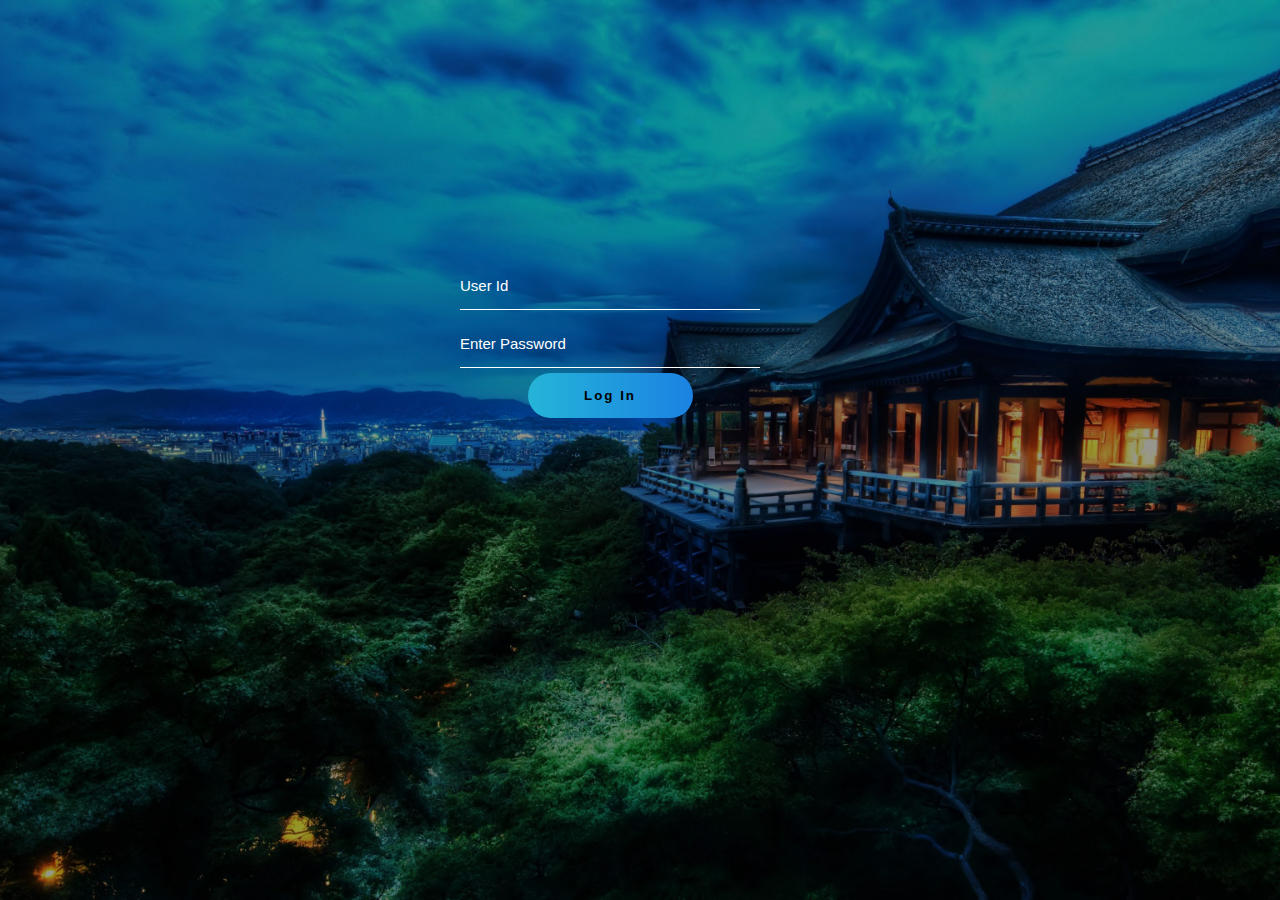
<file: index.html>
<html>
  <head>
    <title>Login And Registration</title>
    <link rel="stylesheet" href="Style.css">
  </head>
  <body>
    <div class="hero">
  <div class="form-box">
      <div class="button-box">
          <div id="btn"></div>
      </div>
      <form id="login" class="input-group">
        <input type="text" class="input-field" name="username" placeholder="User Id" required/>
        <input type="password" autocomplete="off" class="input-field" name="password" placeholder="Enter Password" required/>
        <button type="submit" class="submit-btn" onclick="check(this.form)"><b>Log In</b></button>
      </form>
      <script language="javascript">
        function check(form)
        {
         if(form.username.value == "shantha7kumar" && form.password.value == "masha@2001")
          {
            window.open('index2.html')
          }
         else
         {
           alert("Invalid Password or Username")
          }
        }
        </script>
  </div>
    </div>
  </body>
</html>
</file>
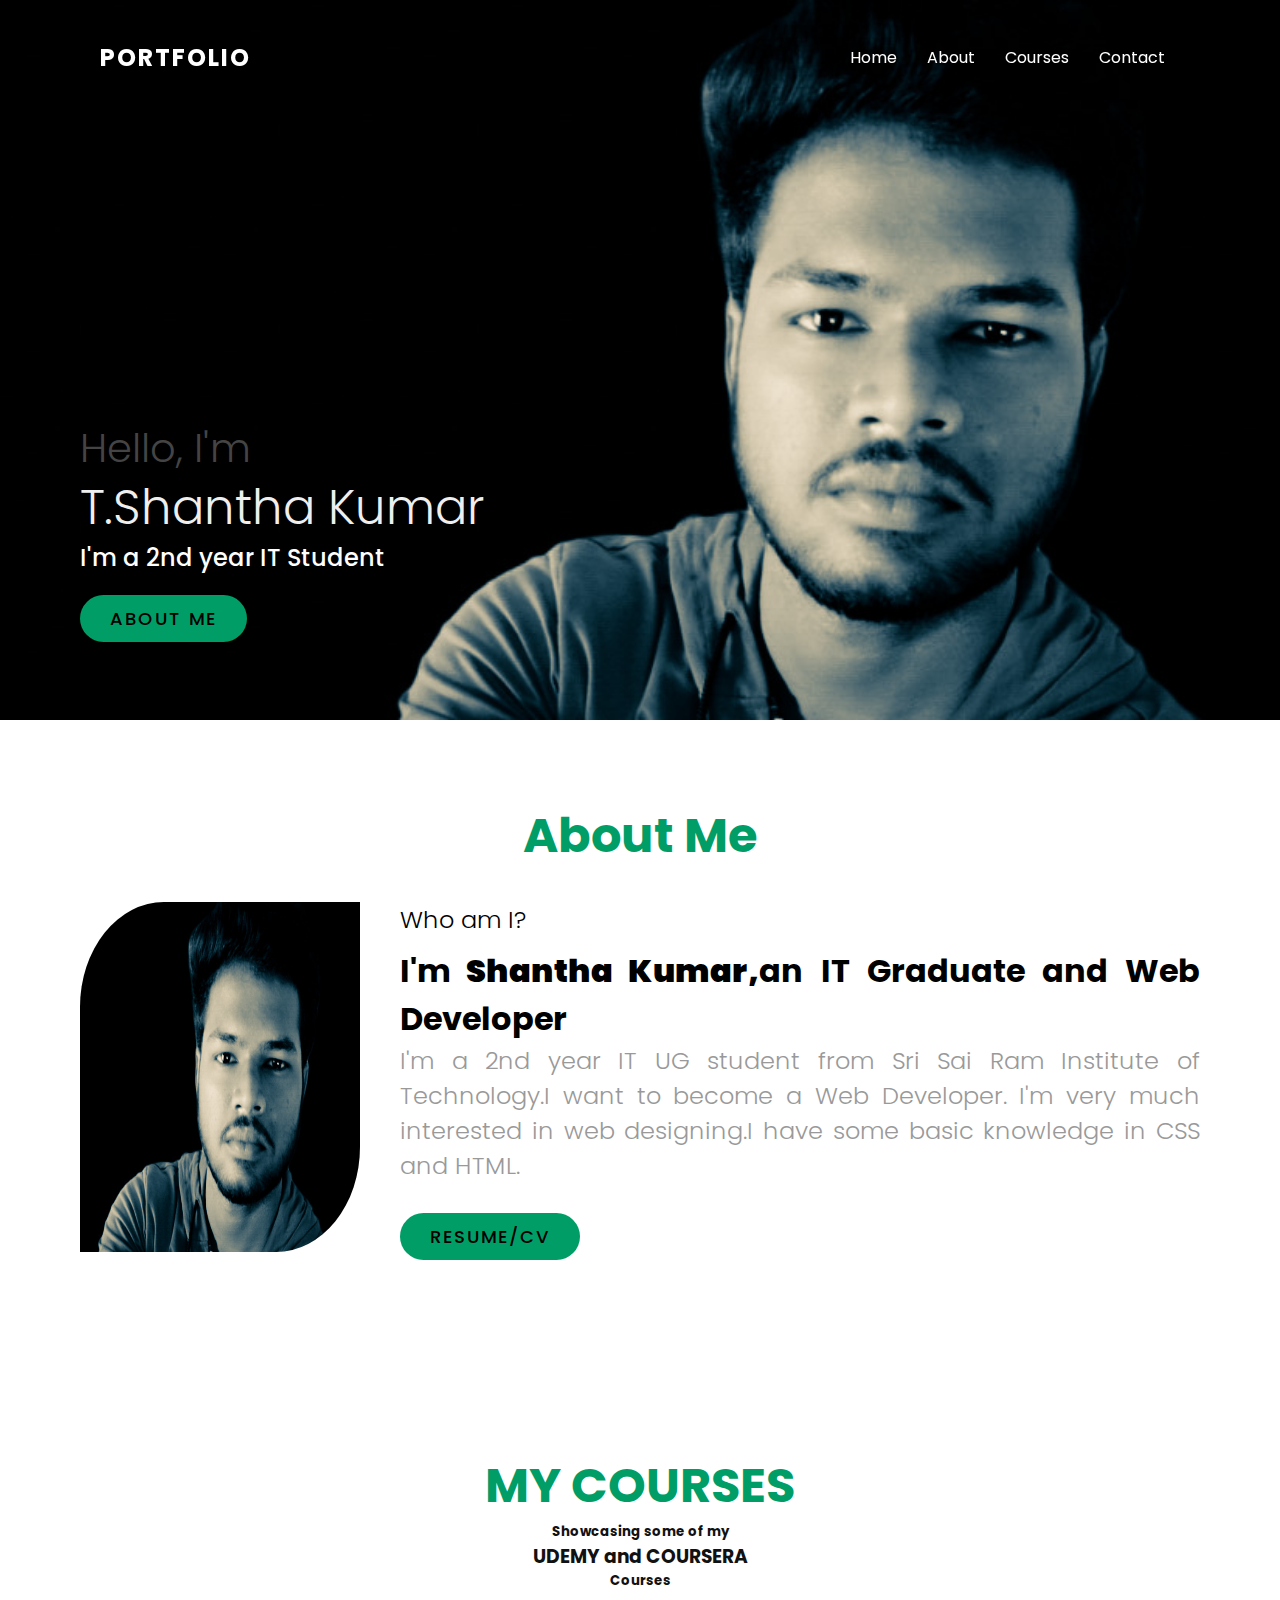
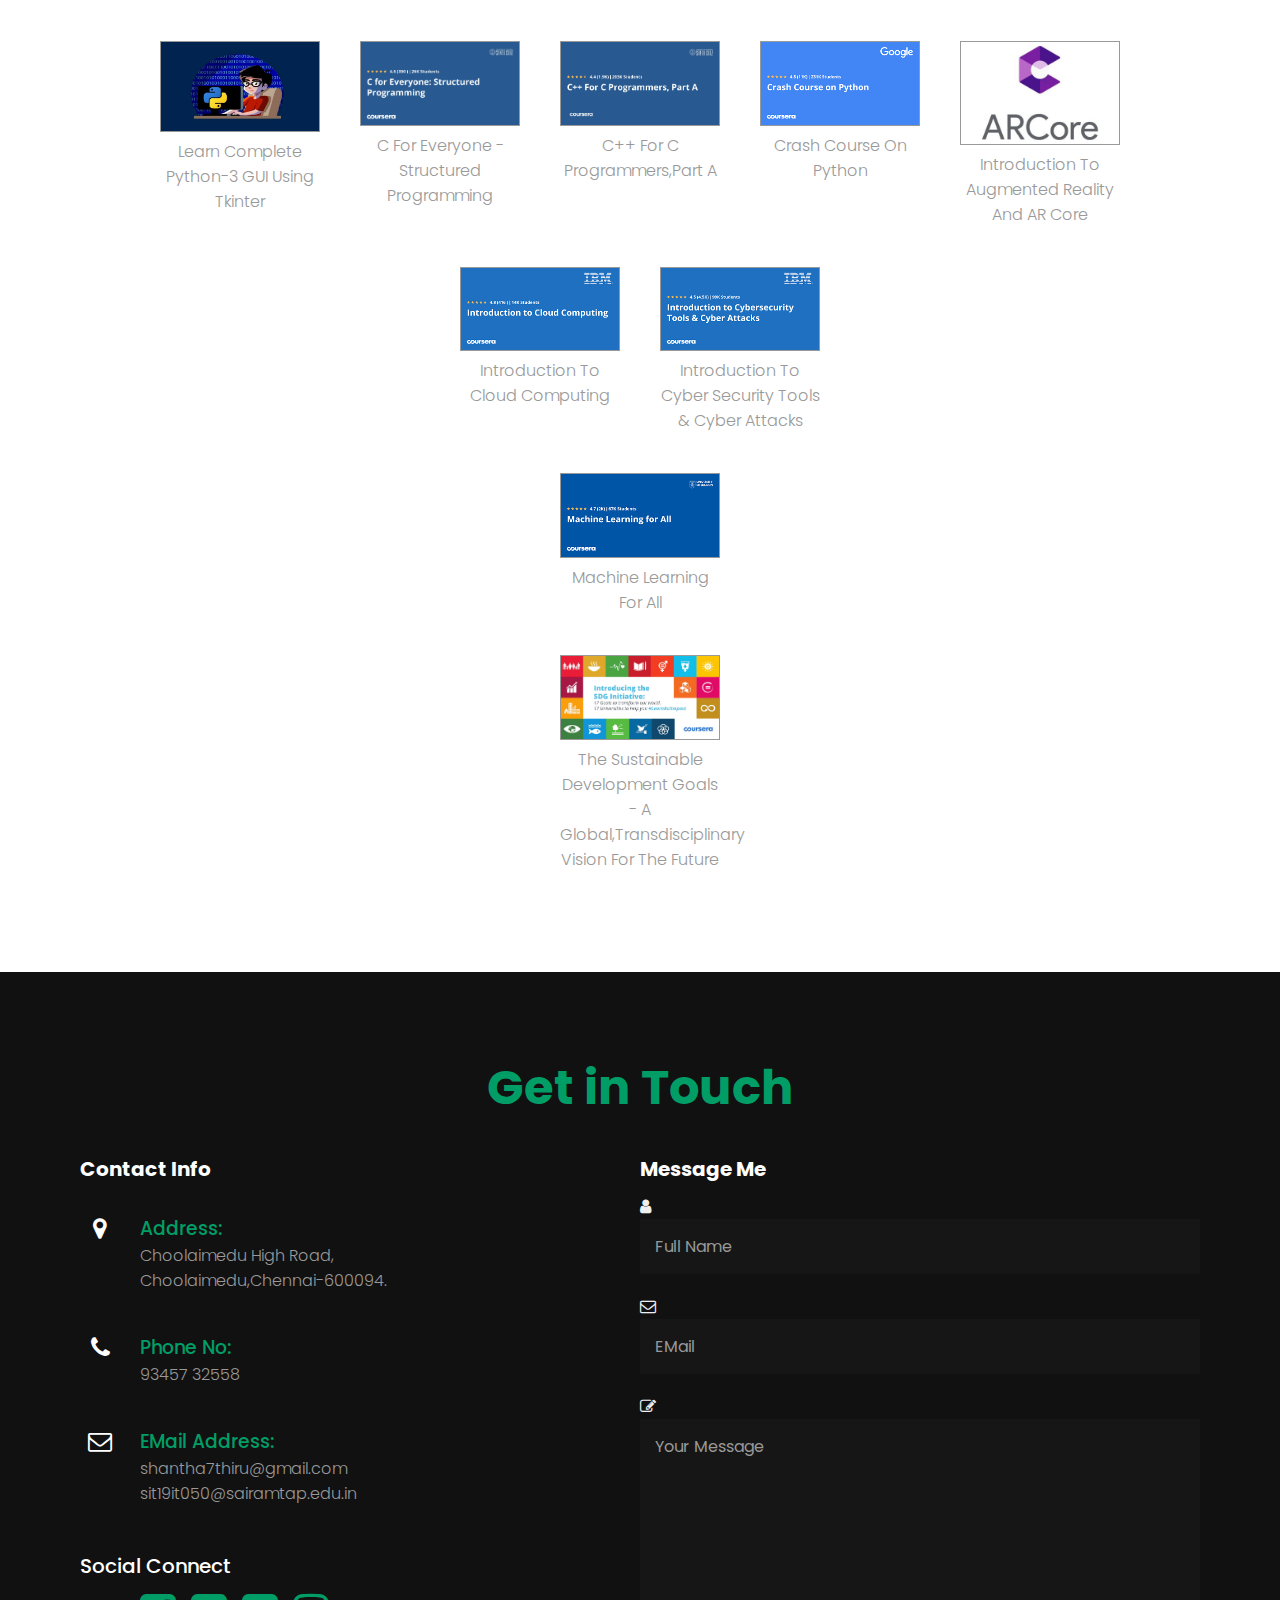
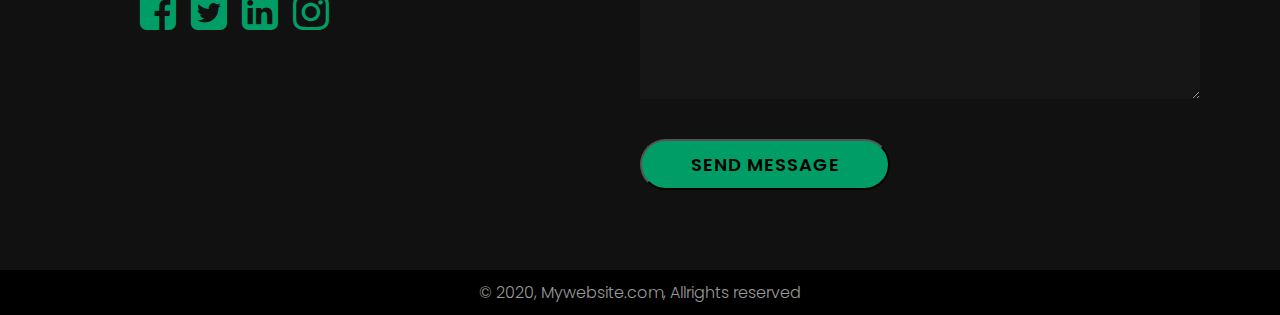
<file: index2.html>
<!DOCTYPE html>
<html lang="en">
<head>
	<meta charset="UTF-8">
	<meta name="viewport" content="width=device-width, initial-scale=1.0">
	<title>My Portfolio</title>
	<link rel="stylesheet" href="Style2.css">
	<script src="JS.js" langauge="javascript"></script>
	<link rel="stylesheet" href="https://stackpath.bootstrapcdn.com/font-awesome/4.7.0/css/font-awesome.min.css" integrity="sha384-wvfXpqpZZVQGK6TAh5PVlGOfQNHSoD2xbE+QkPxCAFlNEevoEH3Sl0sibVcOQVnN" crossorigin="anonymous">
</head>
<body>
	<!--Creating Menu Tabs & Logo at Top Using HTML -->
	<header>
		<a href="#" class="logo">Portfolio</a>
		<div class="toggle" onclick="toggleMenu();"></div>	
		<ul class="menu">
			<li><a href="#home" onclick="toggleMenu();">Home</a></li>
			<li><a href="#about" onclick="toggleMenu();">About</a></li>
			<li><a href="#My Courses" onclick="toggleMenu();">Courses</a></li>
			<li><a href="#contact" onclick="toggleMenu();">Contact</a></li>
		</ul>
	</header>
	<section class="banner" id="home">
		<div class="textBx">
			<h2>Hello, I'm<br><span>T.Shantha Kumar</span></h2>
			<h3>I'm a 2nd year IT Student</h3>
			<a href="#about" class="btn">About me</a>
		</div>
	</section>
	
	<!--Creating Banner Layout in HTML -->
	<section class="about" id="about">
		<div class="heading">
			<h2>About Me</h2>
		</div>
		<div class="content">
			<div class="w50">
				<img src="Images/pic.jpg" alt="" class="ProPic">
			</div>
			<div class="contentBx w50">
				<h2>Who am I?</h2>
				<h1>I'm<b> Shantha Kumar,</b>an IT Graduate and Web Developer </h1>
				<h2><p>I'm a 2nd year IT UG student from Sri Sai Ram Institute of Technology.I want to become a Web Developer. I'm very much interested in web designing.I have some basic knowledge in CSS and HTML.</p></h2>
				<div class="heading bottom">
					<a href="index3.html" target="_blank" class="btn round">Resume/CV</a>
				</div>
			</div>
		</div>
	</section>

	<!-- Creating Work Layout in HTML -->
	<section class="work" id="My Courses">
		<div class="heading">
			<h2>MY COURSES</h2>
			<p><h5>Showcasing some of my</h5> <b><h3>UDEMY and COURSERA</h3></b> <h5>Courses</h5></p>
		</div>
		<div class="content">
			<div class="workBx">
				<a href="https://www.udemy.com/certificate/UC-01bb207f-260a-4f1e-b1d9-924b9d9b4dc4/" target="_blank">
					<img src="Images/Udemy.jpeg" alt="">
					<p>Learn Complete Python-3 GUI Using Tkinter</p>
				</a>
			</div>
			<div class="workBx">
				<a href="https://www.coursera.org/account/accomplishments/certificate/ACVHNXSCRA36" target="_blank">
					<img src="Images/C For Everyone - Structured Programming.png" alt="">
					<p>C For Everyone - Structured Programming</p>
				</a>
			</div>
			<div class="workBx">
				<a href="https://www.coursera.org/account/accomplishments/certificate/MHRKBY9CSQSC" target="_blank">
					<img src="Images/C++ For C Programmers,Part A.jpeg" alt="">
					<p>C++ For C Programmers,Part A</p>
				</a>
			</div>
			<div class="workBx">
				<a href="https://www.coursera.org/account/accomplishments/certificate/WHGLSF295TX6" target="_blank">
					<img src="Images/Crash Course On Python.png" alt="">
					<p>Crash Course On Python</p>
				</a>
			</div>
			<div class="workBx">
				<a href="https://www.coursera.org/account/accomplishments/certificate/BZYXJFR6VEKD" target="_blank">
					<img src="Images/Introduction To Augmented Reality And AR Core.jpg" alt="">
					<p>Introduction To Augmented Reality And AR Core</p>
				</a>
			</div>
			<div class="workBx">
				<a href="https://www.coursera.org/account/accomplishments/certificate/3MA64DL8VNGE" target="_blank">
					<img src="Images/Introduction To Cloud Computing.png" alt="">
					<p>Introduction To Cloud Computing</p>
				</a>
			</div>
			<div class="workBx">
				<a href="https://www.coursera.org/account/accomplishments/certificate/ML3KTCG543RU" target="_blank">
					<img src="Images/Introduction To Cyber Security Tools & Cyber Attacks.png" alt="">
					<p>Introduction To Cyber Security Tools & Cyber Attacks</p>
				</a>
			</div>
		</div>
		<div class="content">
			<div class="workBx">
				<a href="https://www.coursera.org/account/accomplishments/certificate/2EAJ6NUEMS62" target="_blank">
					<img src="Images/Machine Learning For All.png" alt="">
					<p>Machine Learning For All</p>
				</a>
			</div>
		</div>
		<div class="content">
			<div class="workBx">
				<a href="https://www.coursera.org/account/accomplishments/certificate/56J8F6LLBPQ7" target="_blank">
					<img src="Images/The Sustainable Development Goals - A Global,Transdisciplinary Vision For The Future.jpeg" alt="">
					<p>The Sustainable Development Goals - A Global,Transdisciplinary Vision For The Future</p>
				</a>
			</div>
		</div>
	</section>

	<!-- Creating Contact Layout in HTML  -->
	<section class="contact" id="contact">
		<div class="heading white">
			<h2>Get in Touch</h2>
		</div>
		<div class="content">
			<div class="contactInfo">
				<h2><b>Contact Info</b></h2>
					<div class="contactInfoBx">
						<div class="box">
							<div class="icon">
								<i class="fa fa-map-marker"></i>
							</div>
							<div class="text">
								<h3>Address:</h3>
								<p>Choolaimedu High Road,<br>Choolaimedu,Chennai-600094.</p>
							</div>
						</div>
						<div class="box">
							<div class="icon">
								<i class="fa fa-phone"></i>
							</div>
							<div class="text">
								<h3>Phone No:</h3>
								<p>93457 32558</p>
							</div>
						</div>
						<div class="box">
							<div class="icon">
								<i class="fa fa-envelope-o"></i>
							</div>
							<div class="text">
								<h3>EMail Address:</h3>
								<p>shantha7thiru@gmail.com</p>
								<p>sit19it050@sairamtap.edu.in</p>
							</div>
						</div>
						<br>
						<h2>Social Connect</h2>
						<div class="boxSocial">
							<div class="icon">
								<a href="https://www.facebook.com/profile.php?id=100048078915419" target="_blank">
									<i class="fa fa-facebook-square"></i>
								</a>
							</div>
							<div class="icon">
								<a href="https://twitter.com/Shantha5901" target="_blank">
									<i class="fa fa-twitter-square"></i>
								</a>
							</div>
							<div class="icon">
								<a href="https://www.linkedin.com/in/shantha-kumar-t-142a851aa/" target="_blank">
									<i class="fa fa-linkedin-square"></i>
								</a>
							</div>
							<div class="icon">
								<a href="https://www.instagram.com/shantha7kumar/" target="_blank">
									<i class="fa fa-instagram"></i>
								</a>
							</div>
						</div>
					</div>
			</div>
			<h4 class="sent-notification"></h4>
			<div class="formBx">
				<form id="formBx" method="POST">
					<h2><b>Message Me</b></h2>
					<div class="icon">
					<i class="fa fa-user"></i>
					</div>
					<input name="name" type="text" placeholder="Full Name" required>
					<div class="icon">
					<i class="fa fa-envelope-o"></i>
					</div>
					<input name="email" type="email" placeholder="EMail" required>
					<div class="icon">
					<i class="fa fa-pencil-square-o"></i>
					</div>
					<textarea name="body" name="" id="" rows="10" placeholder="Your Message" required></textarea>
					<button type="submit" value="submit" class="btn round">Send Message</button>
				</form>
			</div>
		</div>
	</section>

	<!-- Creating Footer Layout in HTML-->
	<footer class="copyright">
		<p>&copy; 2020, Mywebsite.com, Allrights reserved</p>
	</footer>
</body>
</html>
</file>
<file: Style.css>
*{
    margin: 0;
    padding: 0;
    font-family:sans-serif;
}

::-webkit-input-placeholder{
  color:#fff;
}

:focus::-webkit-input-placeholder{
  opacity:0.5;
}
  
.hero{
  height:100%;
  width:100%;
  background-image:linear-gradient(rgba(0,0,0,0.4),rgba(0,0,0,0.4)),url(Images/picture.jpg);
  background-position:center;
  background-size:cover;
  position:absolute;
}
  
.form-box{
  width:360px;
  height:480px;
  position:relative;
  margin:6% auto;
  background:none;
  padding:10px;
  overflow:hidden;
}
  
.button-box{
  width:0px;
  margin:35px auto;
  position:relative;
  box-shadow:0 0 5px 2px #1b82e2;
  border-radius:30px;
}

#btn{
  top:0;
  left:0;
  position:absolute;
  width:110px;
  height:100%;
  background:linear-gradient(to right,#25b4d8,#1b82e2);
  border-radius:30px;
  transition:.5s;
}
  
.input-group{
  top:180px;
  position:absolute;
  width:300px;
  transition:.5s;
  color:#fff;
}

.input-field{
  width:100%;
  padding:15px 0;
  background:none;
  margin:5px 0;
  font-size:15px;
  border-left:0;
  border-top:0;
  border-right:0;
  border-bottom:1px solid #fff;
  color:#fff;
}

.submit-btn{
  width:55%;
  padding:15px 40px;
  cursor:pointer;
  display:block;
  margin:auto;
  background:linear-gradient(to right,#25b4d8,#1b82e2);
  border:0;
  outline:none;
  border-radius:30px;
  letter-spacing:2px;
}

span{
  color:#fff;
  font-size:14px;
  bottom:63px;
  position:absolute;
}
</file>
<file: Style2.css>
@import url(https://fonts.googleapis.com/css2?family=Poppins:100,100italic,200,200italic,300,300italic,regular,italic,500,500italic,600,600italic,700,700italic,800,800italic,900,900italic);
*{
    margin:0;
    padding:0;
    box-sizing:border-box;
    font-family:'Poppins',sans-serif;
    scroll-behavior:smooth;

}

/* Adding All My Section Tag Fixed Padding */
section{
    padding:80px;
}
/* Creating Banner Area In CSS */
.banner{
    position:relative;
    min-height:80vh;
    display:flex;
    justify-content:space-between;
    align-items:center;
    background:#111;
    background: url(Images/img.jpg);
    background-size:cover;
    background-position:right center;
}

.banner h2{
    font-size:2.5em;
    color:#444;
    font-weight:300;
    line-height:1.5em;
}
.banner h2 span{
    font-size:1.2em;
    color:#efefef;
}
.banner h3{
    color:#fff;
    font-size:1.5em;
    font-weight:500;
}
.textBx{
    position:relative;
    top:170px;
}
.btn{
    position: relative;
    background:#009e66;
    display: inline-block;
    color:#000;
    margin-top:20px;
    padding:10px 30px;
    text-decoration:none;
    text-transform:uppercase;
    letter-spacing:2px;
    font-weight:500;
    font-size:18px;
    border-radius:50px;
    -webkit-border-radius:50px;
    -moz-border-radius:50px;
    -ms-border-radius:50px;
    -o-border-radius:50px;
}

/* Creating About me Layout in CSS */
.heading{
    width:100%;
    text-align:center;
    margin-bottom:30px;
    color:#111;
}
.heading p{
    font-style:italic;
    font-size:14px;
}
.heading h2{
    font-size:3em;
    color:#009e66;
}
.content{
    display:flex;
    justify-content:space-between;
}
.contentBx{
    padding-left:40px;
    text-align:justify;
}
.ProPic{
    width:300px;
    height:350px;
    border-top-left-radius:30%;
    border-bottom-right-radius:30%;
}
.contentBx h2{
    font-weight:300;
    margin-bottom:10px;
}
.heading.bottom{
    display:flex;
    justify-content:space-between;
    flex-direction:row;
    align-items:center;
}
.btn.round{
    border-radius:50px;
    -webkit-border-radius:50px;
    -moz-border-radius:50px;
    -ms-border-radius:50px;
    -o-border-radius:50px;
}
.bt{
    margin-top:20px;
}
.w50{
    min-width:25%;
}
img{
    max-width:100%;
}

/*Creating Logo & Menu's Header Using CSS */
header{
    position:fixed;
    top:0;
    left:0;
    width:100%;
    padding:40px 100px;
    display:flex;
    justify-content:space-between;
    align-items:center;
    z-index:2;
    transition:0.5s;
    -webkit-transition:0.5s;
    -moz-transition:0.5s;
}
header .logo{
    color:#fff;
    text-decoration:none;
    text-transform:uppercase;
    font-size:24px;
    font-weight:700;
    letter-spacing:2px;
}
header ul{
    position:relative;
    display:flex;
}
header ul li{
    list-style-type:none;
    position:relative;
}
header ul li a{
    position:relative;
    display:inline-block;
    margin:0 15px;
    text-decoration:none;
    color:#fff;
}

/* Creating Sticky Header Menu Nav Bar in CSS */
header.sticky{
    background:#fff;
    padding:20px 100px;
    box-shadow:0 5px 20px rgba(0,0,0,0.1);
}

header.sticky  .logo,
header.sticky ul li a
{
    color:#111;
}

/* Designing Services Layout in CSS */
.services{
    background:#111;
}
.heading.white p{
    color:#fff;
}

/* Designing Work Layout in CSS */
.work .content{
    display:flex;
    justify-content:center;
    flex-wrap:wrap;
    flex-direction:row;
}
.work .content .workBx{
    width:200px;
    padding:20px;
}
.work .content .workBx img{
    max-width:100%;
    border:1px solid rgba(0,0,0,0.4);
}
.work .content .workBx img:hover{
    box-shadow:0 0 20px 10px #ccc;
    transform:scale(1.008);
    -webkit-transform:scale(1.008);
    -moz-transform:scale(1.008);
    -ms-transform:scale(1.008);
    -o-transform:scale(1.008);  
    -webkit-transition:0.5s;
    -moz-transition:0.5s; 
    -ms-transition:0.5s;
    -o-transition:0.5s;    
}
.work .content .workBx p{
    text-align:center;
}
.work .content .workBx a:link,
.work .content .workBx a:visited,
.work .content .workBx a:active
{
    color:#161616;
    text-decoration:none;
    font-weight:600;
}

/* Designing Contact Layout in CSS */
.contact{
    background:#111;
}
.formBx{
    min-width:50%;
}
.formBx form{
    display:flex;
    flex-direction:column;
}
.formBx form h2,
.contactInfo h2{
    color:#fff;
    font-size:20px;
    font-weight:500;
    margin-bottom:10px;
}
.formBx form input,
.formBx form textarea{
    margin-bottom:20px;
    padding:15px;
    font-size:16px;
    background:transparent;
    border:none;
    outline:none;
    background:#161616;
    color:#fff;
    resize:vertical;
}
.formBx form input:focus,
.formBx form textarea:focus{
    border-bottom:2px solid blue;
    transition:0.5s;
    -webkit-transition:0.5s;
    -moz-transition:0.5s;
    -ms-transition:0.5s;
    -o-transition:0.5s;
}
.formBx form input::placeholder,
.formBx form textarea::placeholder{
    color:#999;
}
.formBx form button[type="submit"]{
    background:#009e66;
    max-width:250px;
    cursor:pointer;
    font-weight:550;
    border-radius:50px;
    -webkit-border-radius:50px;
    -moz-border-radius:50px;
    -ms-border-radius:50px;
    -o-border-radius:50px;
    letter-spacing:1px;
}
.contactInfo{
    min-width:40%;
}
.contactInfo p{
    color:#999;
}
.contactInfoBx{
    position:relative;
}
.contactInfoBx .box{
    position:relative;
    padding:20px 0;
    display:flex;
}
.contactInfoBx .box .icon{
    color:#fff;
    min-width:40px;
    padding-top:2px;
    display:flex;
    justify-content:center;
    align-items:flex-start;
    font-size:24px;
}
.contactInfoBx .box .text{
    color:#999;
    margin-left:20px;
    font-size:16px;
    flex-direction:column;
    font-weight:300;
}
.contactInfoBx .box .text h3{
    color:#009e66;
    font-weight:500;
    margin:0;
}
.contactInfoBx .box .text p,p{
    font-style:normal;
    font-weight:300;
    color:#999;

}
.contactInfoBx .boxSocial{
    display:flex;
    flex-direction:row;
    padding-left:60px;
    letter-spacing:15px;
}
.contactInfoBx .boxSocial .fa{
    font-size:42px;
    color:#009e66;
    cursor:pointer;
}

/* Designing Footer Layout in CSS */
footer.copyright{
    background:#000;
    color:#fff;
    text-align:center;
    padding:10px;
}

/* Making Responsive Layout */
@media (max-width:991px)
{
    header,
    header.sticky{
        padding:20px 50px;
    }
    header .menu{
        display:none;
    }
    header .menu{
        position:fixed;
        background:#fff;
        display:block;
        top:75px;
        left:-100%;
        padding:100px 50px;
        width:100%;
        height:100vh;
        text-align:center;
        border-top:1px solid rgba(0,0,0,0.2);
        transition:0.5s;
        -webkit-transition:0.5s;
        -moz-transition:0.5s;
        -ms-transition:0.5s;
        -o-transition:0.5s;
    }
    header .menu.active{
        position:fixed;
        background:#fff;
        display:block;
        top:75px;
        left:0;
        padding:100px 50px;
        width:100%;
        height:100vh;
        text-align:center;
        border-top:1px solid rgba(0,0,0,0.2);
    }
    header ul li a{
        font-size:20px;
        color:#111;
        font-weight:400;
        margin:10px;
    }
    .toggle{
        width:45px;
        height:45px;
        background-image:url(Images/menu.jpg);
        background-position:center;
        background-repeat:no-repeat;
        background-size:cover;
        cursor:pointer;
    }
    .toggle.active{
        width:45px;
        height:45px;
        background-image:url(Images/close.jpg);
        background-position:center;
        background-size:30px;
        background-repeat:no-repeat;
        cursor:pointer;
    }
    header.sticky .toggle{
        filter:invert(1);
        -webkit-filter:invert(1);
    }
    section{
        padding:100px 30px;
    }
    .banner{
        top:150px 50px 100px;
    }
    .banner h2{
        font-size:1.5em;
    }
    .banner h3{
        font-size:1em;
    }
    .textBx{
        position:relative;
        top:170px;
    }
    .btn{
        margin-top:10px;
        padding:10px 20px;
        font-size:16px;
        border-radius:50px;
        -webkit-border-radius:50px;
        -moz-border-radius:50px;
        -ms-border-radius:50px;
        -o-border-radius:50px;
    }
    .content{
        flex-direction:column;
    }
    .contentBx{
        padding:0;
    }
    .content .w50 img{
        display:block;
        margin:0 auto 30px auto;
    }
    .contentBx h2{
        font-size:20px;
        font-weight:300;
    }
    .contentBx h3{
        font-size:20px;
    }
    .heading h2{
        font-size:24px;
    }
}
.formBx .icon{
    color:#efefef;
}
</file>
